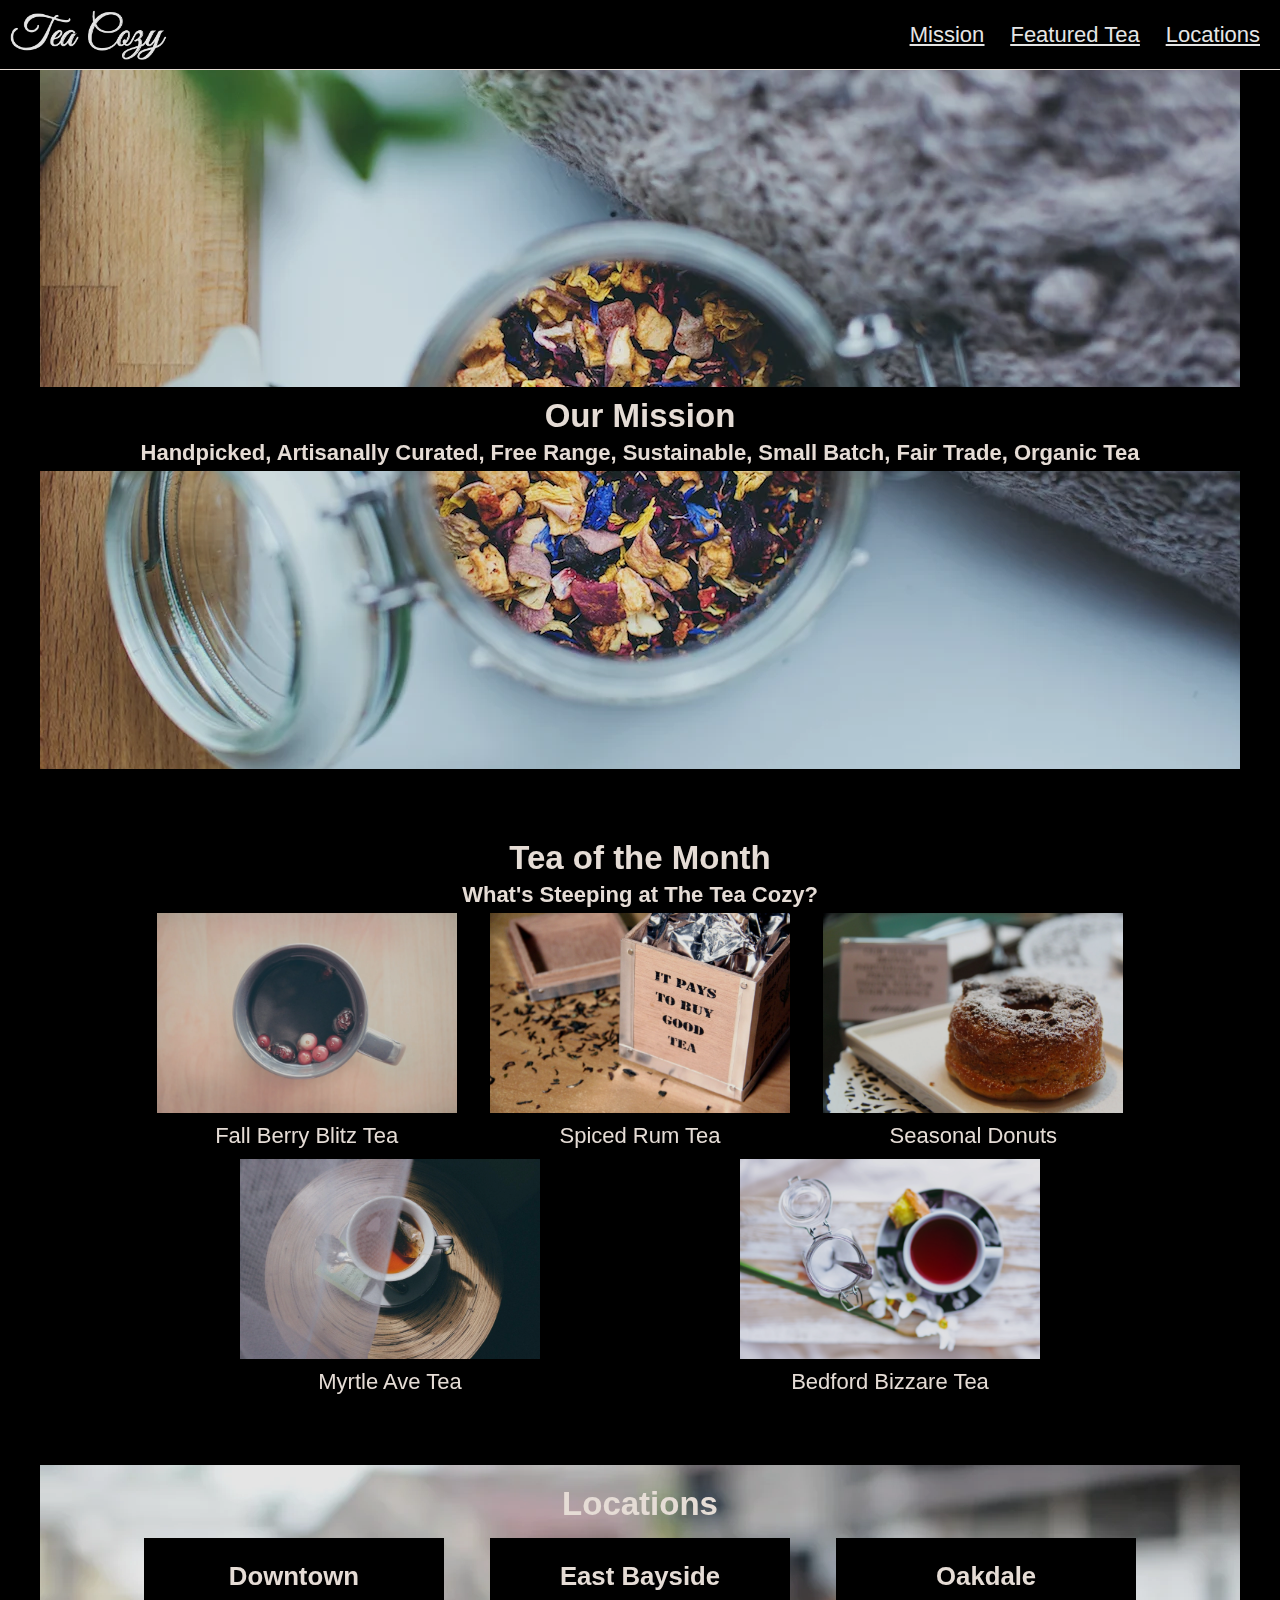
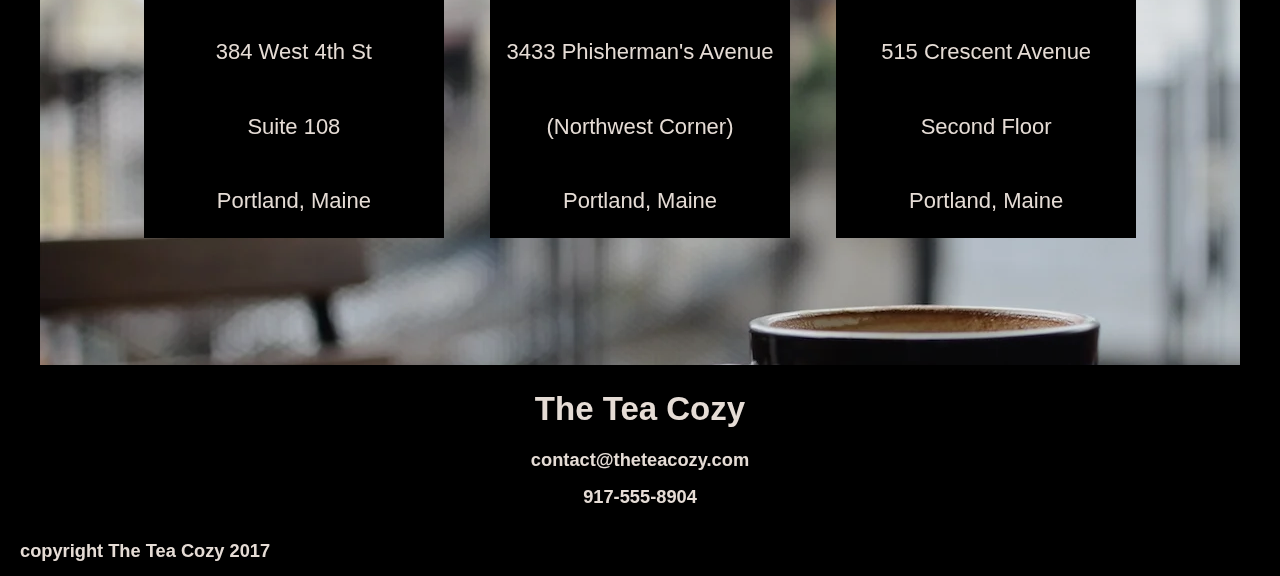
<file: Index.html>
<html>
    <head>
        <title>Tea Cozy</title>
        <link rel="stylesheet" href="./code-resources/tea-style.css">
    </head>

    <body>
        <!--Header-->
        <header>
            <div class="logo">
                <img src="./resouces/img-tea-cozy-logo.png">
            </div>
            <nav>
                <ul>
                    <li><a href="#mission">Mission</a></li>
                    <li><a href="#tea-month">Featured Tea</a></li>
                    <li><a href="#locations">Locations</a></li>
                </ul>
            </nav>
        </header>
        <!--Header to Main-->
        <main>
            <div id="mission">
                <div class="text">
                    <h2>
                        Our Mission
                    </h2>
                    <h4>
                        Handpicked, Artisanally Curated, Free Range, Sustainable, Small Batch, Fair Trade, Organic Tea
                    </h4>
                </div>
            </div>

            <div id="tea-month">
                <div class="text">
                    <h2>Tea of the Month</h2>
                    <h4>What's Steeping at The Tea Cozy?</h4>
                </div>
                    <div class="tea">
                    <img name="berryblitz" src="./resouces/img-berryblitz.png">
                    <span>Fall Berry Blitz Tea</span>
                </div>
                <div class="tea">
                    <img src="./resouces/img-spiced-rum.png">
                    <span>Spiced Rum Tea</span>
                </div>
                <div class="tea">
                    <img src="./resouces/img-donut.png">
                    <span>Seasonal Donuts</span>
                </div>
                <div class="tea">
                    <img src="./resouces/img-myrtle-ave.png">
                    <span>Myrtle Ave Tea</span>
                </div>
                <div class="tea">    
                    <img src="./resouces/img-bedford-bizarre.png">
                    <span>Bedford Bizzare Tea</span>
                </div>
            </div>

            <div id="locations">
                <div class="text">
                    <h2>Locations</h2>
                </div>
                <div class="location">
                    <h3>Downtown</h3>
                    <p>384 West 4th St</p>
                    <p>Suite 108</p>
                    <p>Portland, Maine</p>
                </div>
                <div class="location">
                    <h3>East Bayside</h3>
                    <p> 3433 Phisherman's Avenue</p>
                    <p>(Northwest Corner)</p>
                    <p>Portland, Maine</p>
                </div>
                <div class="location">
                    <h3>Oakdale</h3>
                    <p>515 Crescent Avenue</p>
                    <p>Second Floor</p>
                    <p>Portland, Maine</p>
                </div>
            </div>
        </main>
        <!--Main to Footer-->
        <footer>
            <div class="contact">
                <h2>The Tea Cozy</h2>
                <h5>contact@theteacozy.com</h5>
                <h5>917-555-8904</h5>
            </div>
            <div class="copyright">
                <h5>copyright The Tea Cozy 2017</h5>
            </div>
        </footer>
        <!--^Footer^-->
    </body>
</html>
</file>
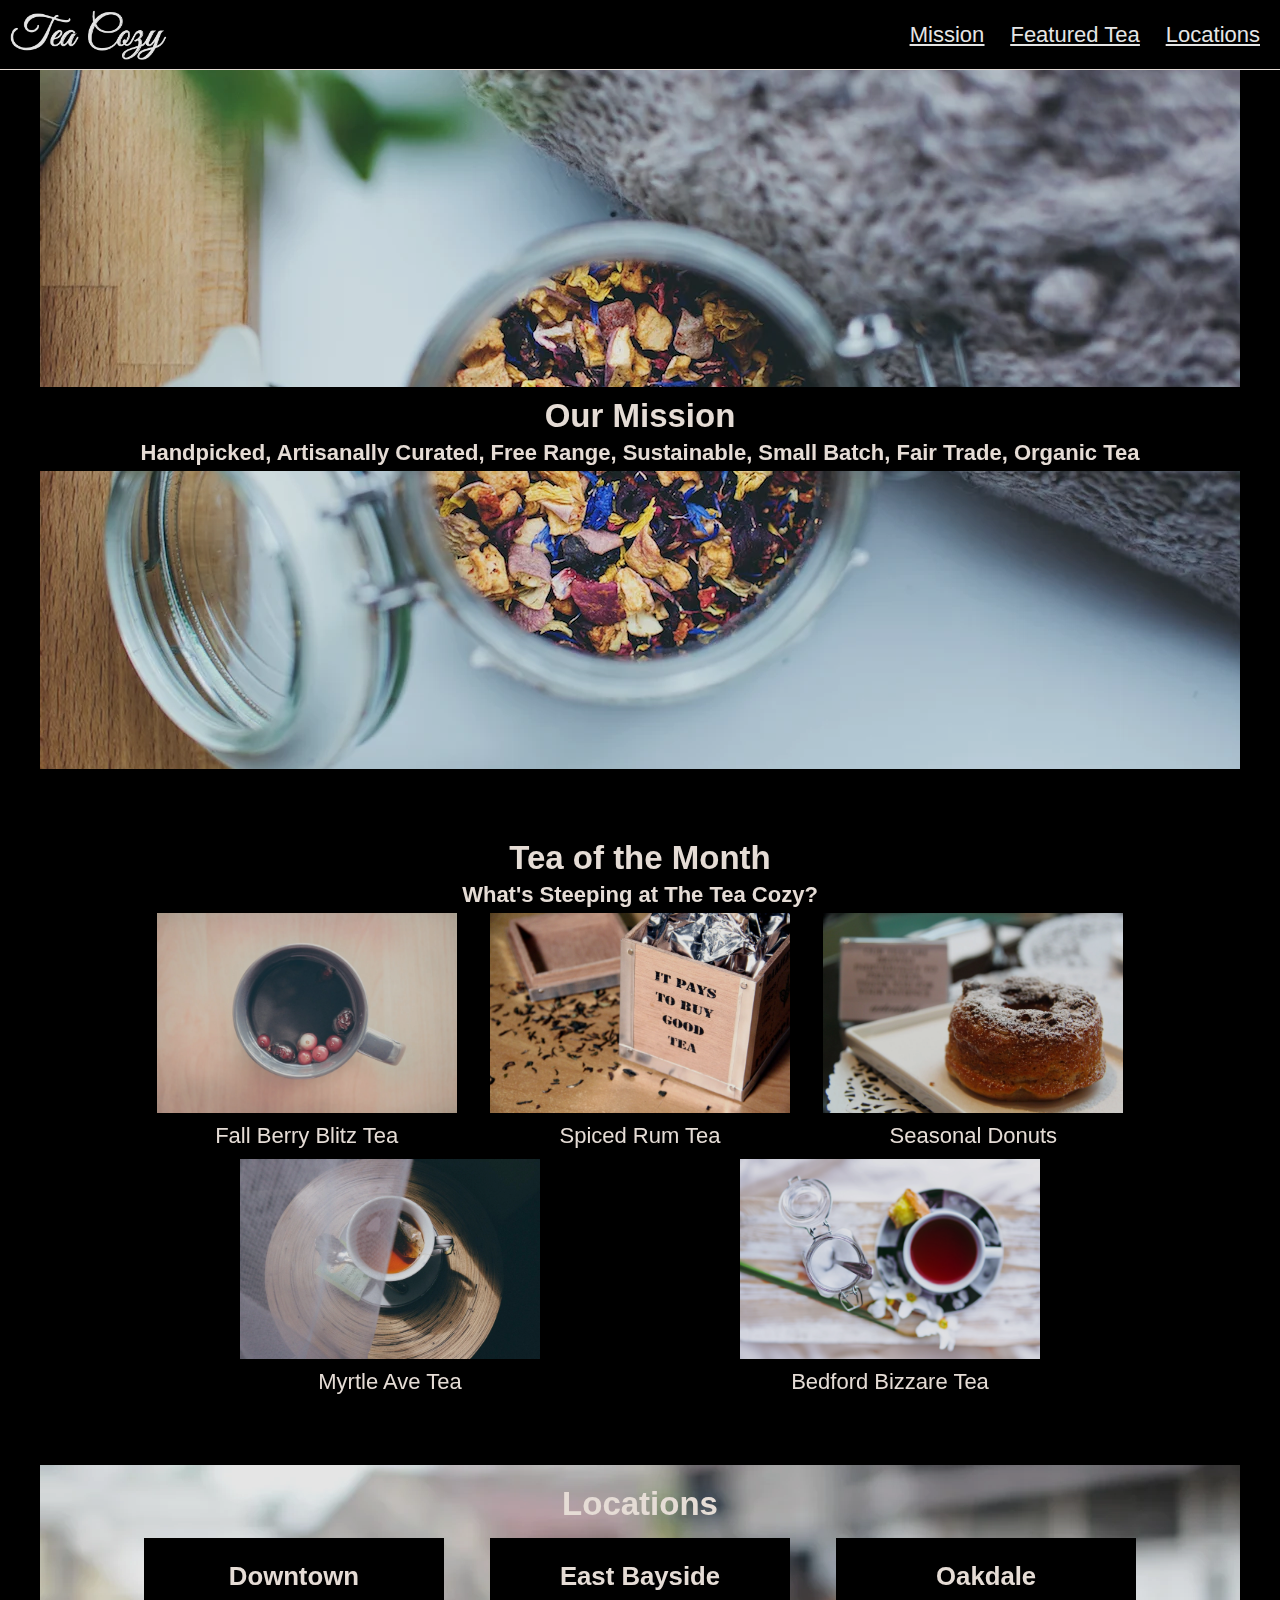
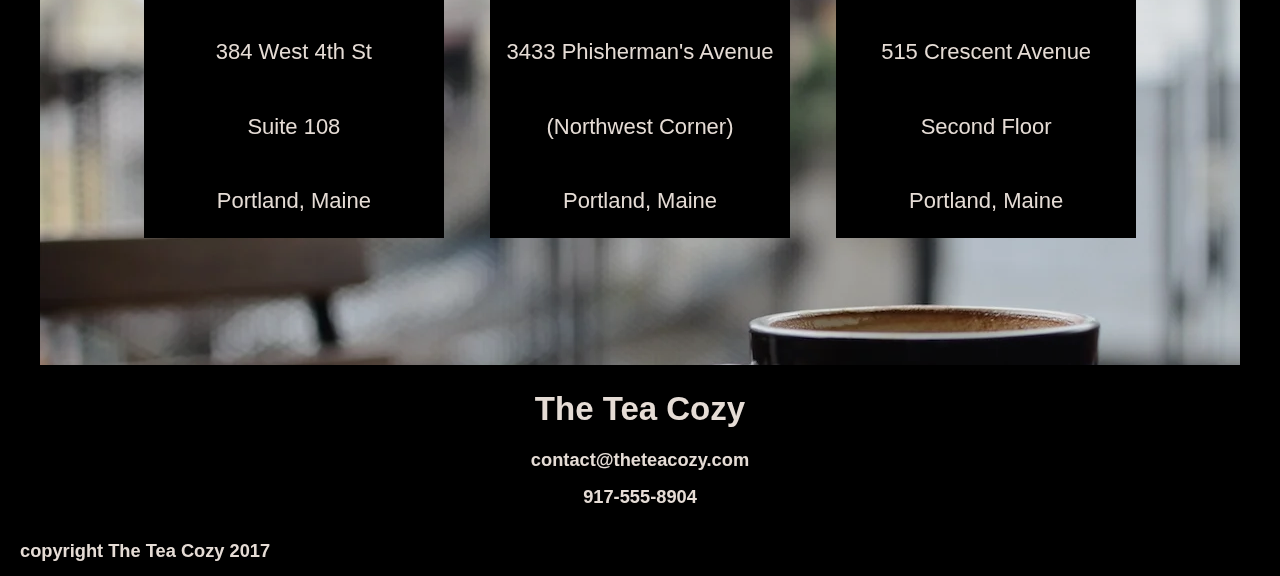
<file: index.html>
<html>
    <head>
        <title>Tea Cozy</title>
        <link rel="stylesheet" href="./code-resources/tea-style.css">
        <meta name="viewport" content="width=device-width, initial-scale=1" />
    </head>

    <body>
        <!--Header-->
        <header>
            <div class="logo">
                <img src="./resouces/img-tea-cozy-logo.png">
            </div>
            <nav>
                <ul>
                    <li><a href="#mission">Mission</a></li>
                    <li><a href="#tea-month">Featured Tea</a></li>
                    <li><a href="#locations">Locations</a></li>
                </ul>
            </nav>
        </header>
        <!--Header to Main-->
        <main>
            <div id="mission">
                <div class="text">
                    <h2>
                        Our Mission
                    </h2>
                    <h4>
                        Handpicked, Artisanally Curated, Free Range, Sustainable, Small Batch, Fair Trade, Organic Tea
                    </h4>
                </div>
            </div>

            <div id="tea-month">
                <div class="text">
                    <h2>Tea of the Month</h2>
                    <h4>What's Steeping at The Tea Cozy?</h4>
                </div>
                    <div class="tea">
                    <img name="berryblitz" src="./resouces/img-berryblitz.png">
                    <span>Fall Berry Blitz Tea</span>
                </div>
                <div class="tea">
                    <img src="./resouces/img-spiced-rum.png">
                    <span>Spiced Rum Tea</span>
                </div>
                <div class="tea">
                    <img src="./resouces/img-donut.png">
                    <span>Seasonal Donuts</span>
                </div>
                <div class="tea">
                    <img src="./resouces/img-myrtle-ave.png">
                    <span>Myrtle Ave Tea</span>
                </div>
                <div class="tea">    
                    <img src="./resouces/img-bedford-bizarre.png">
                    <span>Bedford Bizzare Tea</span>
                </div>
            </div>

            <div id="locations">
                <div class="text">
                    <h2>Locations</h2>
                </div>
                <div class="location">
                    <h3>Downtown</h3>
                    <p>384 West 4th St</p>
                    <p>Suite 108</p>
                    <p>Portland, Maine</p>
                </div>
                <div class="location">
                    <h3>East Bayside</h3>
                    <p> 3433 Phisherman's Avenue</p>
                    <p>(Northwest Corner)</p>
                    <p>Portland, Maine</p>
                </div>
                <div class="location">
                    <h3>Oakdale</h3>
                    <p>515 Crescent Avenue</p>
                    <p>Second Floor</p>
                    <p>Portland, Maine</p>
                </div>
            </div>
        </main>
        <!--Main to Footer-->
        <footer>
            <div class="contact">
                <h2>The Tea Cozy</h2>
                <h5>contact@theteacozy.com</h5>
                <h5>917-555-8904</h5>
            </div>
            <div class="copyright">
                <h5>copyright The Tea Cozy 2017</h5>
            </div>
        </footer>
        <!--^Footer^-->
    </body>
</html>
</file>
<file: code-resources/tea-style.css>
* {
    margin: 0;
    padding: 0;
    /*border: 1px red solid;*/
}

body {
    font-family: Helvetica;
    font-size: 22px;
    color: seashell;
    background-color: black;
    opacity: 0.9;
    text-align: center;
}

header {
    z-index: 1;
    position: fixed;
    display: flex;
    align-items: center;
    height: 69px;
    width: 100%;
    background-color: black;
    border-bottom: 1px solid seashell;
}

header .logo {
    height: 50px;
    display: inline-flex;
    position: absolute;
    left: 10px;
}

nav {
    width: 100%;
    height: 100%;
    align-items: center;
    justify-content: flex-end;
    flex-flow: row nowrap;
    display: inline-flex;
    margin-right: 10px;
}

nav li {
    display: inline;
    text-decoration: underline;
    margin: 10px;
}

nav li a {
    color: white;
}

main {
    display: flex;
    flex-wrap: nowrap;
    position: relative;
    justify-content: space-between;
    align-items: center;
    flex-direction: column;
    top: 69px;
}

.text {
    margin-top: 20px;
    display: block;
    background-color: black;
    width: 100%;
    height: auto;
}

.text h2 {
    margin-top: 10px;
}

.text h4 {
    margin: 5px;
}

#mission {
    display: flex;
    align-items: center;
    justify-content: center;
    height: 700px;
    width: 1200px;
    background-image: url(../resouces/img-mission-background.png);
    background-repeat: no-repeat;
    background-size: auto;
    margin-bottom: 20px;
}


#tea-month {
    display: flex;
    flex-flow: row wrap;
    justify-content: space-around;
    width: 1000px;
    margin: 20px 0;
}

.tea {
    display: inline-flex;
    flex-direction: column;
}

#tea-month img {
    width: 300px;
    height: 200px;
}

#tea-month span {
    margin: 10px auto;
    box-sizing: border-box;
    text-align: center;
}

#locations {
    height: 500px;
    width: 1200px;
    display: block;
    background-image: url(../resouces/img-locations-background.png);
    background-repeat: no-repeat;
    background-size: auto;
    margin-top: 40px;
}

#locations .text {
    background-color: rgba(0, 0, 0, 0);
    margin-bottom: 15px;
}

.location {
    display: inline-flex;
    justify-content: space-around;
    flex-direction: column;
    width: 300px;
    height: 300px;
    opacity: 1;
    margin-right: 20px;
    margin-left: 20px;
    background-color: black;
}

footer {
    display: flex;
    position: relative;
    top: 80px;
    justify-content: space-between;
    flex-direction: column;
    background-color: black;
    height: 200px;
}

.contact {
    text-align: center;
    line-height: 2;
}

.copyright {
    display: block;
    margin: 25px 20px;
    text-align: left;       
}
</file>
